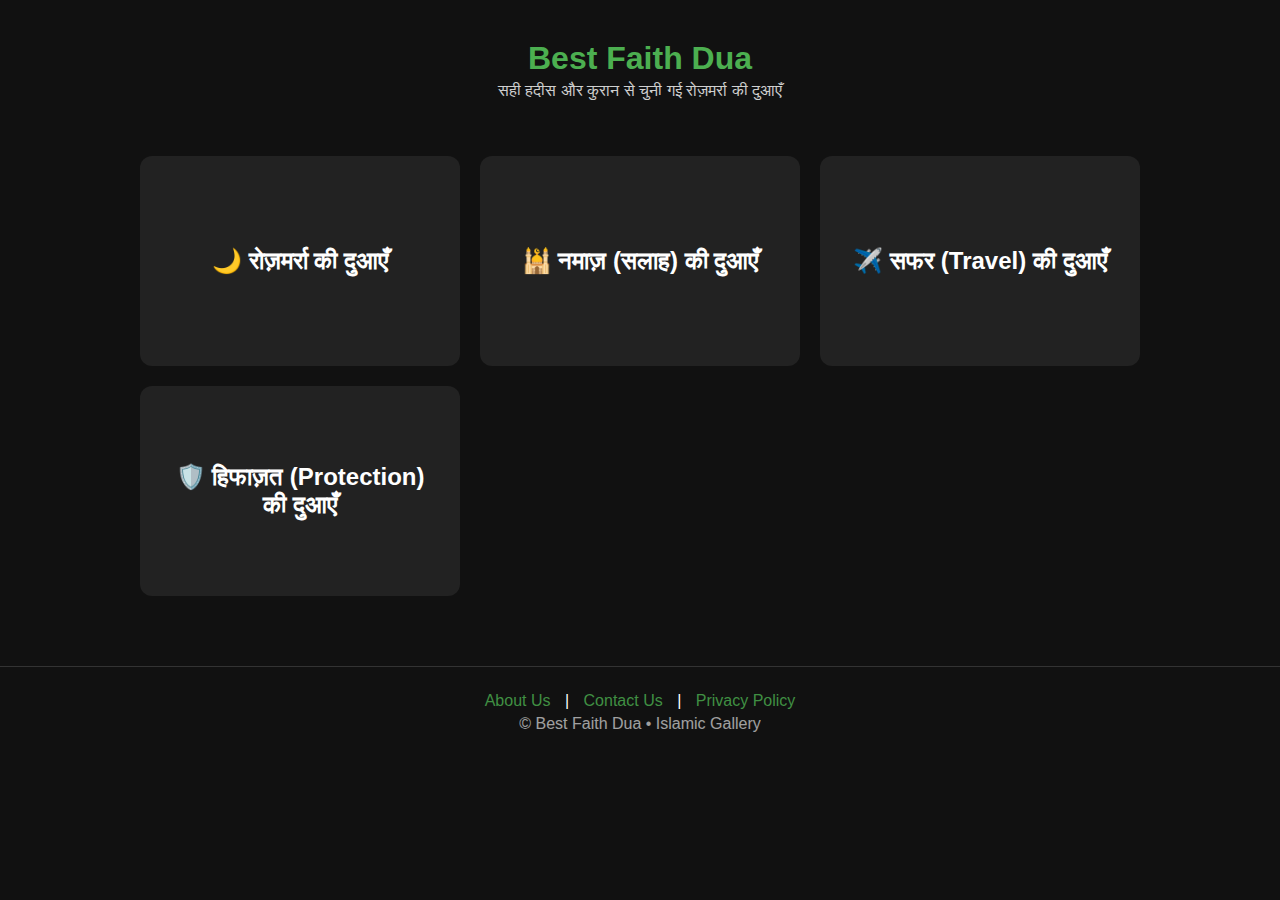
<file: index.html>
<!DOCTYPE html>
<html lang="hi">
<head>
    <meta charset="UTF-8">
    <meta name="viewport" content="width=device-width, initial-scale=1.0">
    <title>Best Faith Dua • Islamic Gallery</title>
    <style>
        /* General Styles */
        body { 
            font-family: Arial, sans-serif; 
            margin: 0; 
            background: #111; /* Dark background */
            color: #fff; 
            min-height: 100vh;
        }
        .container { max-width: 1000px; margin: auto; padding: 20px; }
        .header { text-align: center; padding: 20px 0; }
        .header h1 { margin: 0; font-size: 2em; color: #4CAF50; }
        .header p { margin-top: 5px; opacity: 0.8; }
        
        /* Category Grid Styles */
        .category-grid {
            display: grid;
            grid-template-columns: repeat(auto-fill, minmax(280px, 1fr));
            gap: 20px;
            padding: 20px 0;
        }
        .category-card {
            background: #222;
            border-radius: 12px;
            overflow: hidden;
            text-decoration: none;
            color: inherit;
            transition: transform 0.2s, box-shadow 0.2s;
            display: flex;
            flex-direction: column;
            align-items: center;
            justify-content: center;
            padding: 30px;
            min-height: 150px;
        }
        .category-card:hover {
            transform: translateY(-5px);
            box-shadow: 0 10px 20px rgba(0, 0, 0, 0.5);
        }
        .category-card h2 {
            margin: 0;
            font-size: 1.5em;
            text-align: center;
        }
        
        /* Footer Styles */
        .footer { 
            text-align: center; 
            padding: 20px; 
            border-top: 1px solid #333; 
            margin-top: 30px;
        }
        .footer a { 
            color: #4CAF50; 
            text-decoration: none; 
            margin: 0 10px; 
            opacity: 0.8;
            transition: opacity 0.2s;
        }
        .footer a:hover { opacity: 1; }

    </style>
</head>
<body>

<div class="container">
    <header class="header">
        <h1>Best Faith Dua</h1>
        <p>सही हदीस और कुरान से चुनी गई रोज़मर्रा की दुआएँ</p>
    </header>

    <div class="category-grid">
        <a href="viewer.html?category=daily&slug=dua1.html" class="category-card">
            <h2>🌙 रोज़मर्रा की दुआएँ</h2>
        </a>

        <a href="viewer.html?category=salah&slug=dua2.html" class="category-card">
            <h2>🕌 नमाज़ (सलाह) की दुआएँ</h2>
        </a>
        
        <a href="viewer.html?category=travel&slug=dua3.html" class="category-card">
            <h2>✈️ सफर (Travel) की दुआएँ</h2>
        </a>
         <a href="viewer.html?category=protection&slug=dua-for-protection.html" class="category-card">
            <h2>🛡️ हिफाज़त (Protection) की दुआएँ</h2>
        </a>
    </div>
</div>

<footer class="footer">
    <p style="margin: 5px 0;">
        <a href="about.html">About Us</a> | 
        <a href="contact.html">Contact Us</a> | 
        <a href="privacy.html">Privacy Policy</a>
    </p>
    <p style="margin: 5px 0; opacity: 0.6;">
        © Best Faith Dua • Islamic Gallery
    </p>
</footer>

</body>
</html>
</file>
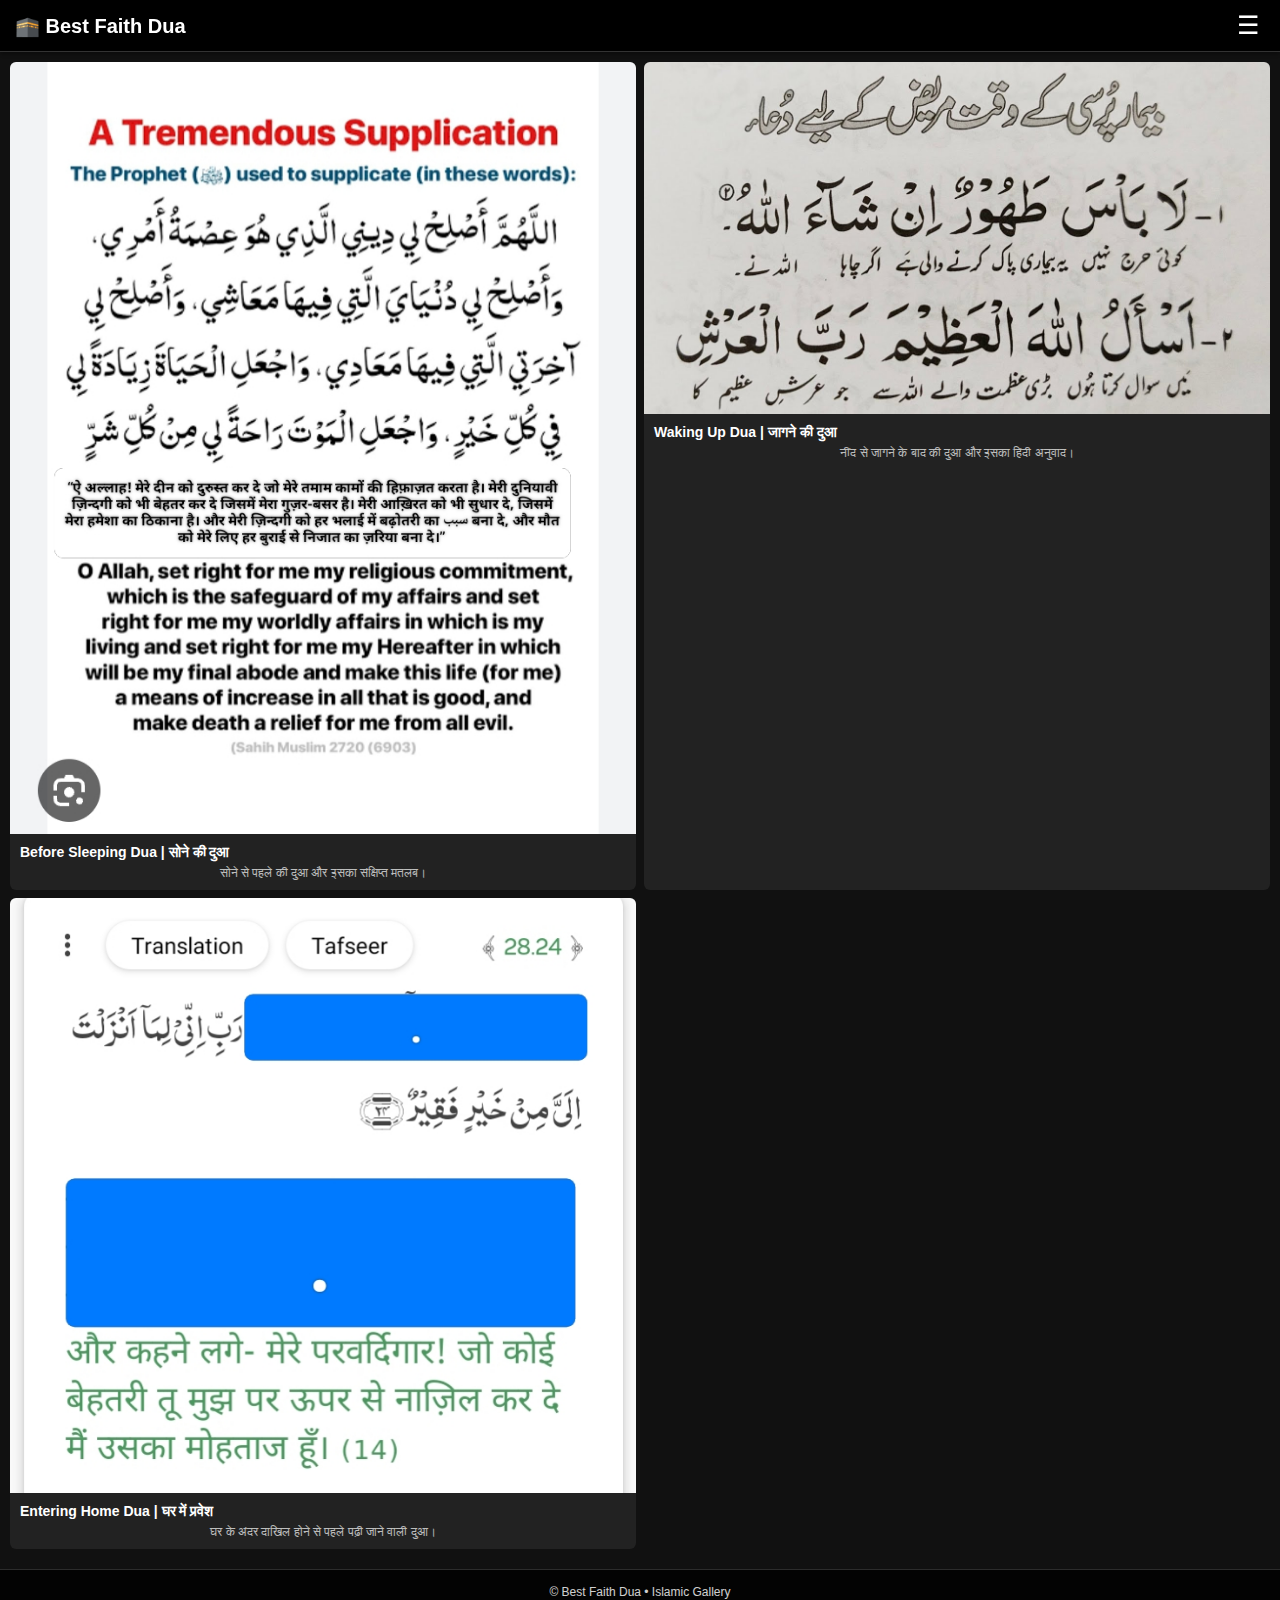
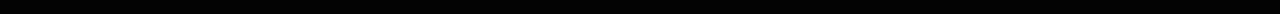
<file: Bestindex.html>
<!DOCTYPE html>
<html lang="en">
<head>
<meta charset="UTF-8">
<title>Best Faith Dua Gallery | Islamic Prayers</title>

<meta name="description" content="A beautiful Islamic Dua images collection in Hindi and English for sharing and learning.">
<meta name="viewport" content="width=device-width, initial-scale=1.0">

<style>
body { font-family: Arial; margin:0; background:#111; color:#fff; }
/* --- Header Styles --- */
.header {
  display: flex; justify-content: space-between; align-items: center;
  padding: 10px 15px; 
  background: #000; /* Distinct Background */
  box-shadow: 0 2px 4px #0005;
  border-bottom: 1px solid #333; /* Distinct Border */
  position: sticky; top: 0; z-index: 1000;
}
.header h1 { font-size: 20px; margin: 0; color: #fff; }
.menu-container { position: relative; }
.menu-btn { font-size: 25px; background: none; border: none; color: #fff; cursor: pointer; }
.dropdown-menu {
  display: none; position: absolute; top: 100%; right: 0;
  background: #222; min-width: 150px; box-shadow: 0 8px 16px 0 #0003;
  z-index: 1; border-radius: 4px; padding: 5px 0;
}
.dropdown-menu a {
  color: #fff; padding: 12px 16px; text-decoration: none; display: block; font-size: 14px;
}
.dropdown-menu a:hover { background-color: #333; }
.menu-container:hover .dropdown-menu { display: block; }

/* --- Gallery Styles (Mobile-First) --- */
.gallery { 
  display:grid; grid-template-columns: 1fr; /* Default: Single column */
  gap:8px; padding:10px; 
}
.gallery-item { 
  text-align: center; background: #222; border-radius: 6px; padding: 0;
}
.gallery-item img { 
  width:100%; /* Image fit */
  height: auto;
  border-radius:6px 6px 0 0; display: block; 
}
.gallery-item h2 { font-size: 14px; margin: 10px 10px 5px; text-align: left; }
.gallery-item p { font-size: 12px; margin: 5px 10px 10px; opacity: 0.7; overflow: hidden; white-space: nowrap; text-overflow: ellipsis; }

/* Desktop/Tablet View (2 Columns) */
@media (min-width: 600px) {
  .gallery {
    grid-template-columns: repeat(2, 1fr); 
  }
}

a { text-decoration:none; color: inherit; }

/* --- Footer Styles --- */
.footer {
  text-align:center; font-size:12px; padding:15px; opacity:0.8;
  background: #000; /* Distinct Background */
  margin-top: 10px;
  border-top: 1px solid #333; /* Distinct Border */
}
</style>
</head>

<body>
<header class="header">
  <a href="index.html" style="text-decoration:none;"><h1>🕋 Best Faith Dua</h1></a>
  
  <div class="menu-container">
    <button class="menu-btn">☰</button>
    <div class="dropdown-menu">
      <a href="#">About Us</a>
      <a href="#">Contact</a>
      <a href="#">Privacy Policy</a>
    </div>
  </div>
</header>

<div class="gallery">
  <a href="dua1.html" class="gallery-item">
    <img src="dua1.jpg" alt="Before Sleeping Dua">
    <h2>Before Sleeping Dua | सोने की दुआ</h2>
    <p>सोने से पहले की दुआ और इसका संक्षिप्त मतलब।</p>
  </a>

  <a href="dua2.html" class="gallery-item">
    <img src="dua2.jpg" alt="Waking Up Dua">
    <h2>Waking Up Dua | जागने की दुआ</h2>
    <p>नींद से जागने के बाद की दुआ और इसका हिंदी अनुवाद।</p>
  </a>
  
  <a href="dua3.html" class="gallery-item">
    <img src="dua3.jpg" alt="Entering Home Dua">
    <h2>Entering Home Dua | घर में प्रवेश</h2>
    <p>घर के अंदर दाखिल होने से पहले पढ़ी जाने वाली दुआ।</p>
  </a>
  </div>

<footer class="footer">© Best Faith Dua • Islamic Gallery</footer>
</body>
</html>
</file>
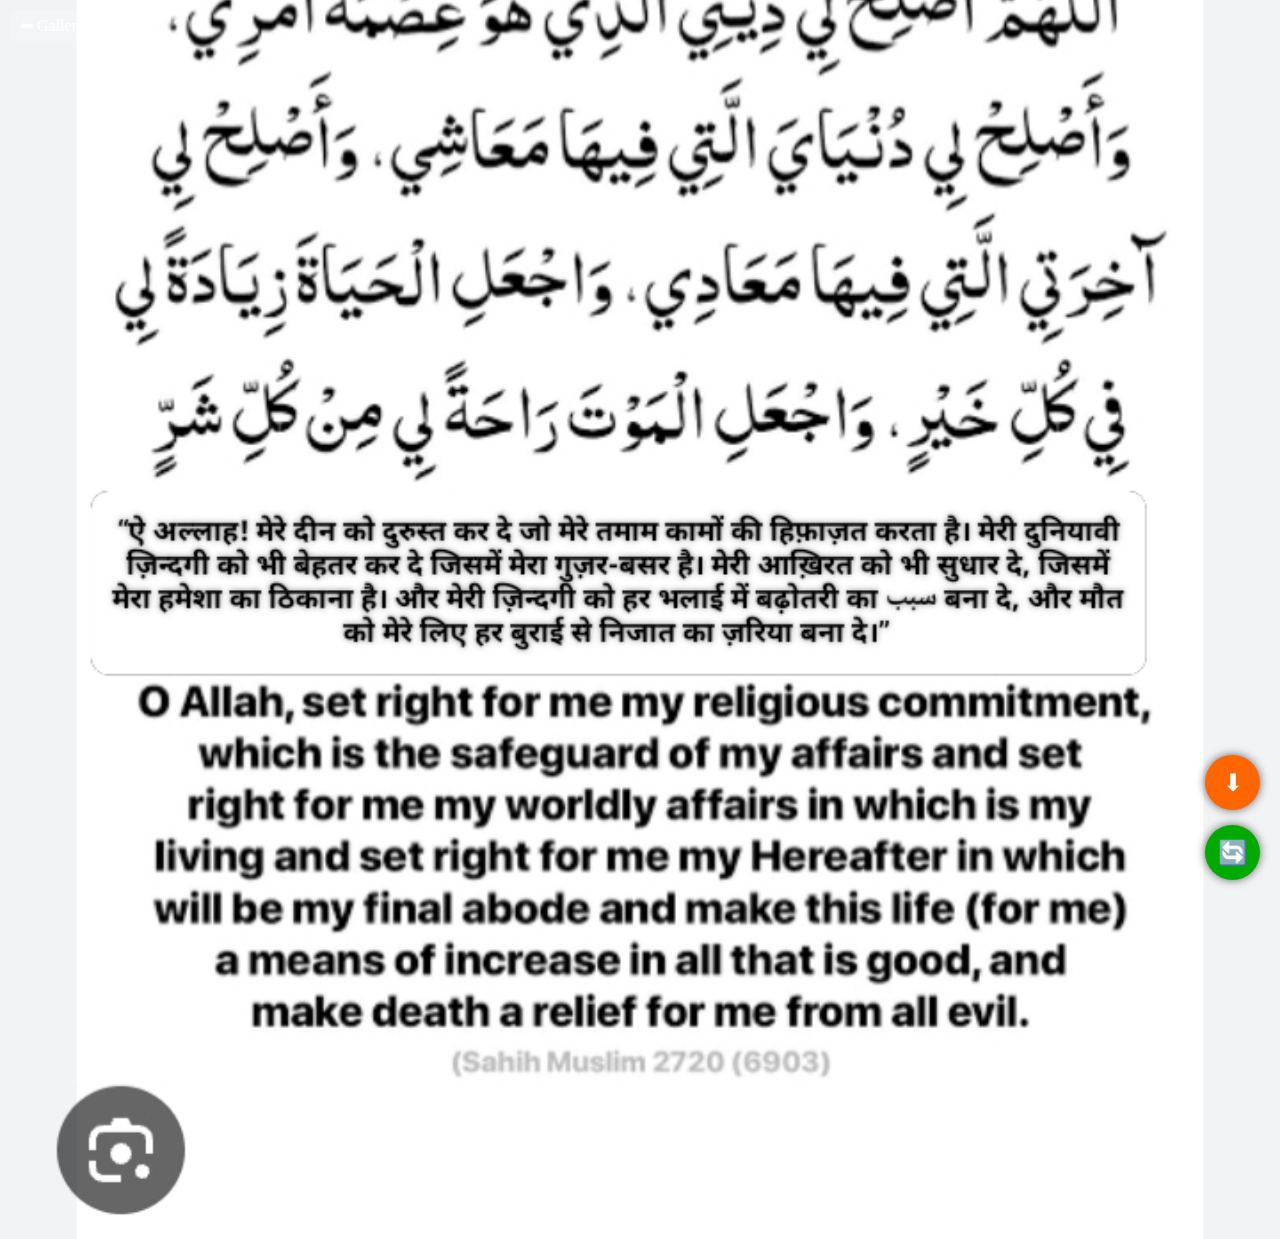
<file: Ddua1.html>
<!DOCTYPE html>
<html lang="en">
<head>
<meta charset="UTF-8">

<title>Before Sleeping Dua | सोने की दुआ</title>
<meta name="description" content="Dua before sleeping in Hindi English with meaning. सोने से पहले की दुआ।">
<meta name="viewport" content="width=device-width, initial-scale=1.0">

<meta property="og:title" content="Before Sleeping Dua | सोने की दुआ">
<meta property="og:description" content="सोने से पहले की दुआ – Save & Share.">
<meta property="og:image" content="https://USERNAME.github.io/best-faith-dua/assets/images/dua1.jpg">
<meta property="og:type" content="website">
<meta property="og:url" content="https://USERNAME.github.io/best-faith-dua/image/dua1.html">
<meta name="twitter:card" content="summary_large_image">

<style>
body { margin:0; background:#000; height:100vh; display:flex; align-items:center; justify-content:center; }
img { width:100%; max-width: 100%; height: auto; display: block; }

/* Fixed Back Button */
.back-btn {
  position:fixed; top:10px; left:10px;
  background:#fff3; color:#fff;
  padding:6px 10px; border-radius:6px; text-decoration:none;
  font-size: 16px;
  z-index: 10;
}

/* Floating Download Button (Orange/Gold) */
.download-btn {
  position:fixed; bottom:90px; right:20px; 
  background:#f60; color:#fff;  
  width:55px; height:55px; border-radius:50%;
  font-size:24px; border:none;
  display:flex; justify-content:center; align-items:center;
  box-shadow:0 0 10px #0009;
  z-index: 10;
  cursor: pointer;
}

/* Floating Share Button (Green) */
.share-btn {
  position:fixed; bottom:20px; right:20px;
  background:#0a0; color:#fff; 
  width:55px; height:55px; border-radius:50%;
  font-size:24px; border:none;
  display:flex; justify-content:center; align-items:center;
  box-shadow:0 0 10px #0009;
  z-index: 10;
  cursor: pointer;
}
</style>

</head>
<body>

<a class="back-btn" href="index.html">⬅ Gallery</a>
<img src="dua1.jpg" alt="Before Sleeping Dua">

<button class="download-btn" onclick="downloadDua('dua1.jpg')">⬇</button> 
<button class="share-btn" onclick="shareDua()">🔄</button>

<script src="viewer.js"></script>

<script>
  // Browser History me index.html ko add karein, jisse back button index.html par chala jaye.
  history.pushState(null, null, location.href);
  window.onpopstate = function () {
    location.href = 'index.html'; // seedha homepage par bhej de
  };
</script>

<script type="application/ld+json">
{
  "@context": "https://schema.org/",
  "@type": "ImageObject",
  "name": document.title,
  "description": document.querySelector('meta[name="description"]').content,
  "contentUrl": document.querySelector('meta[property="og:image"]').content,
  "url": window.location.href
}
</script>

</body>
</html>
</file>
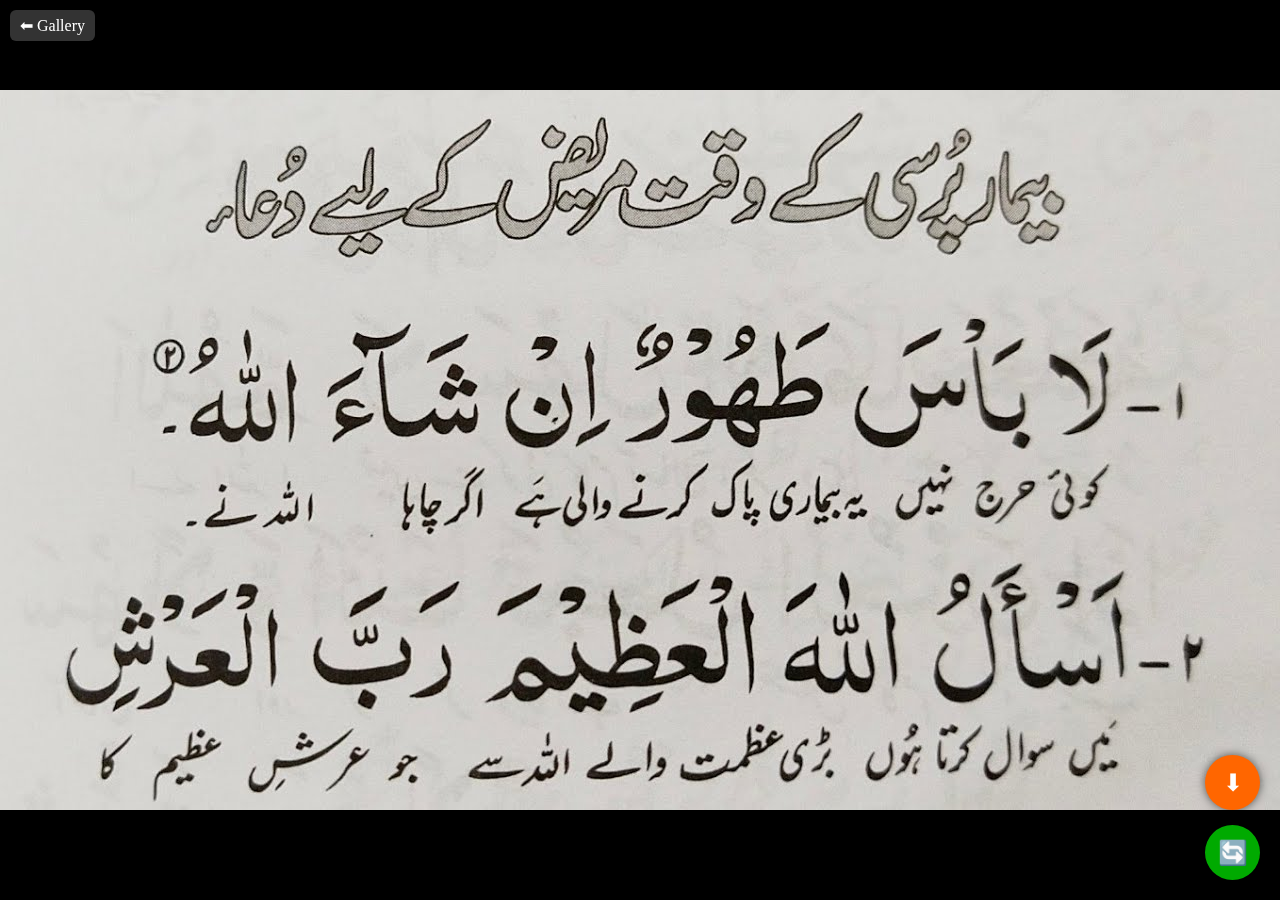
<file: Ddua2.html>
<!DOCTYPE html>
<html lang="en">
<head>
<meta charset="UTF-8">

<title>Before Sleeping Dua | सोने की दुआ</title>
<meta name="description" content="Dua before sleeping in Hindi English with meaning. सोने से पहले की दुआ।">
<meta name="viewport" content="width=device-width, initial-scale=1.0">

<meta property="og:title" content="Before Sleeping Dua | सोने की दुआ">
<meta property="og:description" content="सोने से पहले की दुआ – Save & Share.">
<meta property="og:image" content="https://USERNAME.github.io/best-faith-dua/assets/images/dua1.jpg">
<meta property="og:type" content="website">
<meta property="og:url" content="https://USERNAME.github.io/best-faith-dua/image/dua1.html">
<meta name="twitter:card" content="summary_large_image">

<style>
body { margin:0; background:#000; height:100vh; display:flex; align-items:center; justify-content:center; }
img { width:100%; max-width: 100%; height: auto; display: block; }

/* Fixed Back Button */
.back-btn {
  position:fixed; top:10px; left:10px;
  background:#fff3; color:#fff;
  padding:6px 10px; border-radius:6px; text-decoration:none;
  font-size: 16px;
  z-index: 10;
}

/* Floating Download Button (Orange/Gold) */
.download-btn {
  position:fixed; bottom:90px; right:20px; 
  background:#f60; color:#fff;  
  width:55px; height:55px; border-radius:50%;
  font-size:24px; border:none;
  display:flex; justify-content:center; align-items:center;
  box-shadow:0 0 10px #0009;
  z-index: 10;
  cursor: pointer;
}

/* Floating Share Button (Green) */
.share-btn {
  position:fixed; bottom:20px; right:20px;
  background:#0a0; color:#fff; 
  width:55px; height:55px; border-radius:50%;
  font-size:24px; border:none;
  display:flex; justify-content:center; align-items:center;
  box-shadow:0 0 10px #0009;
  z-index: 10;
  cursor: pointer;
}
</style>

</head>
<body>

<a class="back-btn" href="index.html">⬅ Gallery</a>
<img src="dua2.jpg" alt="Before Sleeping Dua">

<button class="download-btn" onclick="downloadDua('dua1.jpg')">⬇</button> 
<button class="share-btn" onclick="shareDua()">🔄</button>

<script src="viewer.js"></script>

<script>
  // Browser History me index.html ko add karein, jisse back button index.html par chala jaye.
  history.pushState(null, null, location.href);
  window.onpopstate = function () {
    location.href = 'index.html'; // seedha homepage par bhej de
  };
</script>

<script type="application/ld+json">
{
  "@context": "https://schema.org/",
  "@type": "ImageObject",
  "name": document.title,
  "description": document.querySelector('meta[name="description"]').content,
  "contentUrl": document.querySelector('meta[property="og:image"]').content,
  "url": window.location.href
}
</script>

</body>
</html>
</file>
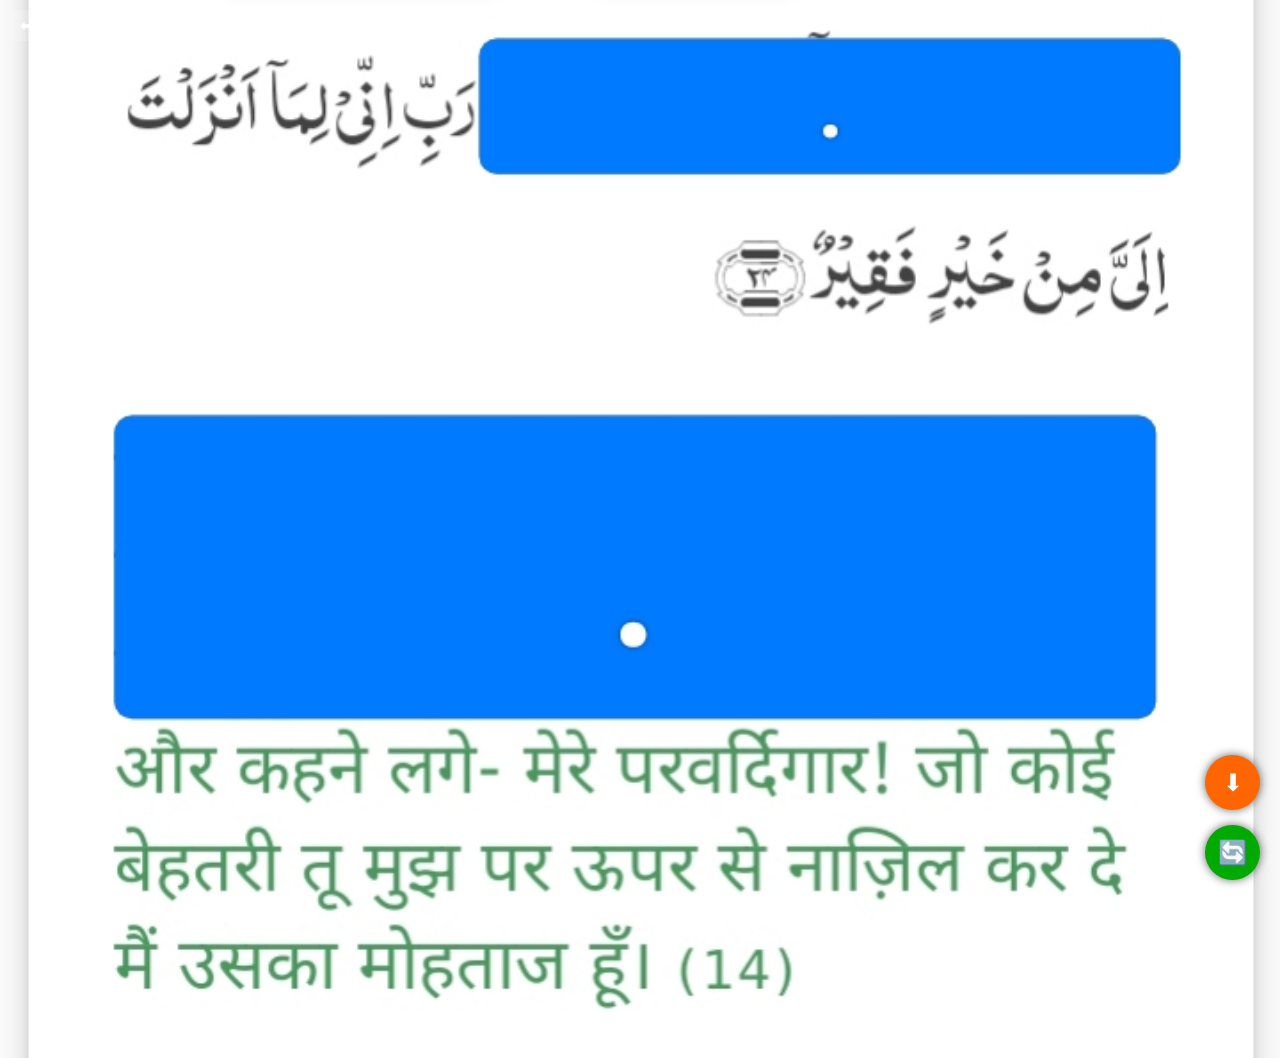
<file: Ddua3.html>
<!DOCTYPE html>
<html lang="en">
<head>
<meta charset="UTF-8">

<title>Before Sleeping Dua | सोने की दुआ</title>
<meta name="description" content="Dua before sleeping in Hindi English with meaning. सोने से पहले की दुआ।">
<meta name="viewport" content="width=device-width, initial-scale=1.0">

<meta property="og:title" content="Before Sleeping Dua | सोने की दुआ">
<meta property="og:description" content="सोने से पहले की दुआ – Save & Share.">
<meta property="og:image" content="https://USERNAME.github.io/best-faith-dua/assets/images/dua1.jpg">
<meta property="og:type" content="website">
<meta property="og:url" content="https://USERNAME.github.io/best-faith-dua/image/dua1.html">
<meta name="twitter:card" content="summary_large_image">

<style>
body { margin:0; background:#000; height:100vh; display:flex; align-items:center; justify-content:center; }
img { width:100%; max-width: 100%; height: auto; display: block; }

/* Fixed Back Button */
.back-btn {
  position:fixed; top:10px; left:10px;
  background:#fff3; color:#fff;
  padding:6px 10px; border-radius:6px; text-decoration:none;
  font-size: 16px;
  z-index: 10;
}

/* Floating Download Button (Orange/Gold) */
.download-btn {
  position:fixed; bottom:90px; right:20px; 
  background:#f60; color:#fff;  
  width:55px; height:55px; border-radius:50%;
  font-size:24px; border:none;
  display:flex; justify-content:center; align-items:center;
  box-shadow:0 0 10px #0009;
  z-index: 10;
  cursor: pointer;
}

/* Floating Share Button (Green) */
.share-btn {
  position:fixed; bottom:20px; right:20px;
  background:#0a0; color:#fff; 
  width:55px; height:55px; border-radius:50%;
  font-size:24px; border:none;
  display:flex; justify-content:center; align-items:center;
  box-shadow:0 0 10px #0009;
  z-index: 10;
  cursor: pointer;
}
</style>

</head>
<body>

<a class="back-btn" href="index.html">⬅ Gallery</a>
<img src="dua3.jpg" alt="Before Sleeping Dua">

<button class="download-btn" onclick="downloadDua('dua1.jpg')">⬇</button> 
<button class="share-btn" onclick="shareDua()">🔄</button>

<script src="viewer.js"></script>

<script>
  // Browser History me index.html ko add karein, jisse back button index.html par chala jaye.
  history.pushState(null, null, location.href);
  window.onpopstate = function () {
    location.href = 'index.html'; // seedha homepage par bhej de
  };
</script>

<script type="application/ld+json">
{
  "@context": "https://schema.org/",
  "@type": "ImageObject",
  "name": document.title,
  "description": document.querySelector('meta[name="description"]').content,
  "contentUrl": document.querySelector('meta[property="og:image"]').content,
  "url": window.location.href
}
</script>

</body>
</html>
</file>
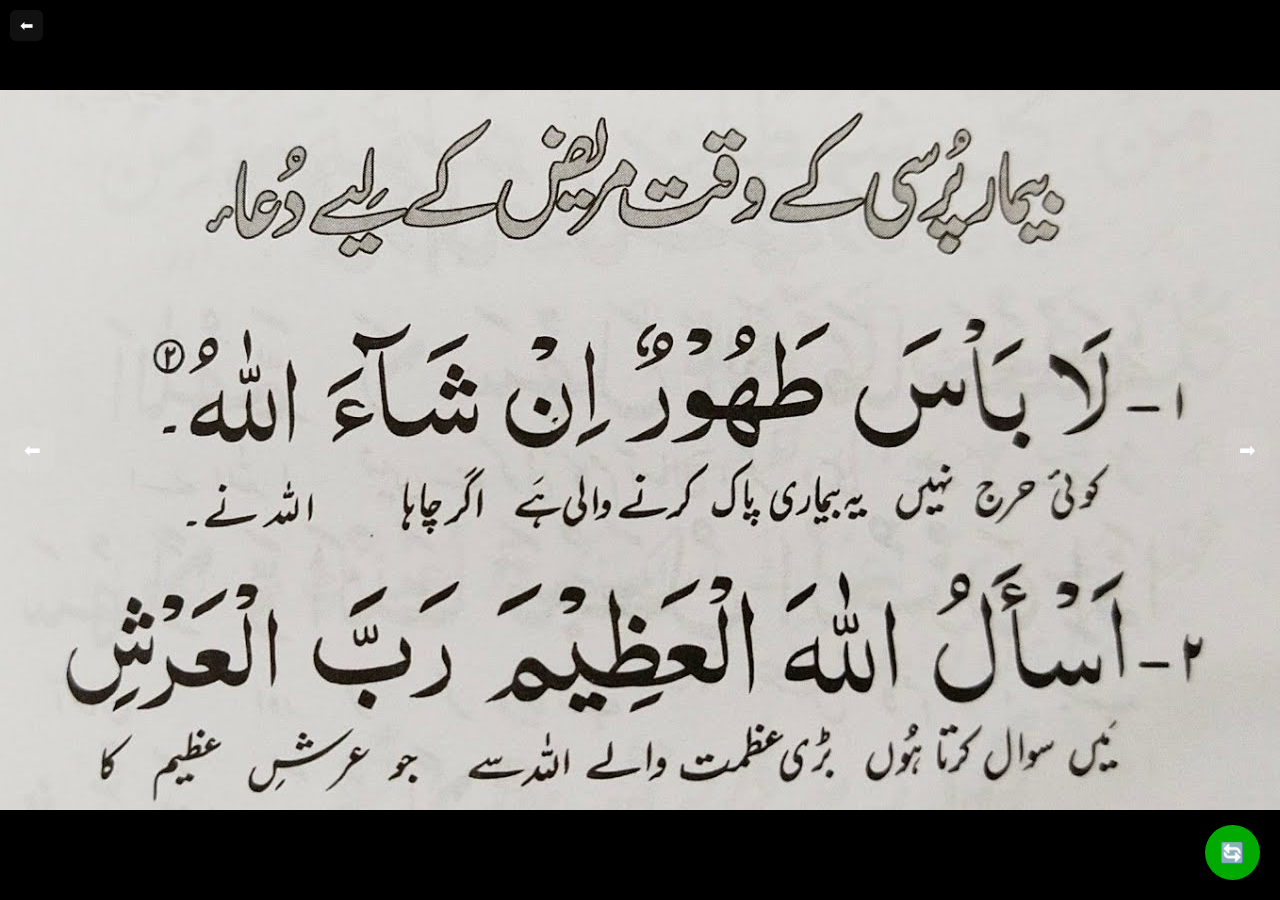
<file: dua2.html>
<!DOCTYPE html>
<html lang="en">
<head>
<meta charset="UTF-8">

<title>Before Sleeping Dua | सोने की दुआ</title>
<meta name="description" content="Dua before sleeping in Hindi English with meaning. सोने से पहले की दुआ।">
<meta name="viewport" content="width=device-width, initial-scale=1.0">

<!-- Share Preview -->
<meta property="og:title" content="Before Sleeping Dua | सोने की दुआ">
<meta property="og:description" content="सोने से पहले की दुआ – Save & Share.">
<meta property="og:image" content="https://USERNAME.github.io/best-faith-dua/assets/images/dua1.jpg">
<meta property="og:type" content="website">
<meta property="og:url" content="https://USERNAME.github.io/best-faith-dua/image/dua1.html">

<meta name="twitter:card" content="summary_large_image">

<style>
body { margin:0; background:#000; height:100vh; display:flex; align-items:center; justify-content:center; }
img { width:100%; }
.back-btn {
  position:fixed; top:10px; left:10px;
  background:#fff1; color:#fff;
  padding:6px 10px; border-radius:6px; text-decoration:none;
}
.share-btn {
  position:fixed; bottom:20px; right:20px;
  background:#0a0; color:#fff;  /* 🟢 Green */
  width:55px; height:55px; border-radius:50%;
  font-size:20px; border:none;
  display:flex; justify-content:center; align-items:center;
  box-shadow:0 0 10px #0009;
}
.nav-btn {
  position:fixed; top:50%; transform:translateY(-50%);
  background:#fff1; color:#fff;
  padding:10px 14px; border-radius:10px;
  font-size:20px; user-select:none;
}
.nav-btn:active { transform:scale(0.9); }
.left { left:10px; }
.right { right:10px; }
</style>

</head>
<body>

<a class="back-btn" href="index.html">⬅</a>
<img src="dua2.jpg" alt="Before Sleeping Dua">

<button class="share-btn" onclick="shareDua()">🔄</button>
<div class="nav-btn left" onclick="goPrev()">⬅</div>
<div class="nav-btn right" onclick="goNext()">➡</div>

<!-- Shared Viewer features -->
<script src="viewer.js"></script>

<!-- Schema Markup -->
<script type="application/ld+json">
{
  "@context": "https://schema.org/",
  "@type": "ImageObject",
  "name": document.title,
  "description": document.querySelector('meta[name="description"]').content,
  "contentUrl": document.querySelector('meta[property="og:image"]').content,
  "url": window.location.href
}
</script>

</body>
</html>
</file>
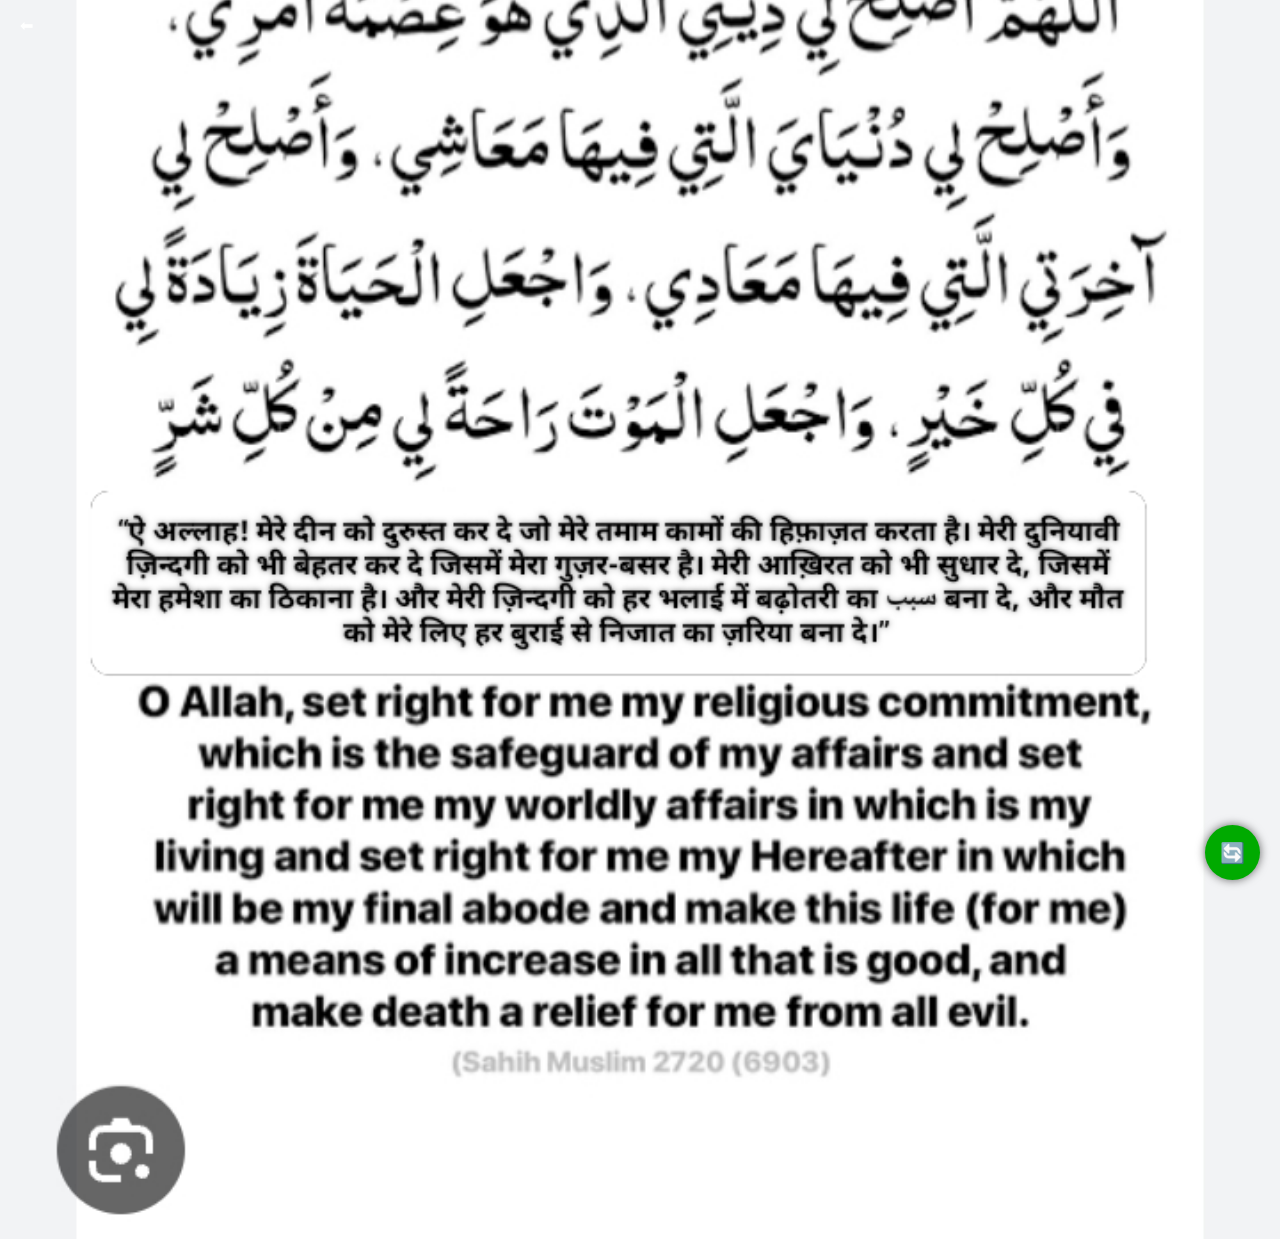
<file: Pahledua1.html>
<!DOCTYPE html>
<html lang="en">
<head>
<meta charset="UTF-8">

<title>Before Sleeping Dua | सोने की दुआ</title>
<meta name="description" content="Dua before sleeping in Hindi English with meaning. सोने से पहले की दुआ।">
<meta name="viewport" content="width=device-width, initial-scale=1.0">

<!-- Share Preview -->
<meta property="og:title" content="Before Sleeping Dua | सोने की दुआ">
<meta property="og:description" content="सोने से पहले की दुआ – Save & Share.">
<meta property="og:image" content="https://USERNAME.github.io/best-faith-dua/assets/images/dua1.jpg">
<meta property="og:type" content="website">
<meta property="og:url" content="https://USERNAME.github.io/best-faith-dua/image/dua1.html">

<meta name="twitter:card" content="summary_large_image">

<style>
body { margin:0; background:#000; height:100vh; display:flex; align-items:center; justify-content:center; }
img { width:100%; }
.back-btn {
  position:fixed; top:10px; left:10px;
  background:#fff1; color:#fff;
  padding:6px 10px; border-radius:6px; text-decoration:none;
}
.share-btn {
  position:fixed; bottom:20px; right:20px;
  background:#0a0; color:#fff;  /* 🟢 Green */
  width:55px; height:55px; border-radius:50%;
  font-size:20px; border:none;
  display:flex; justify-content:center; align-items:center;
  box-shadow:0 0 10px #0009;
}
  /*
.nav-btn {
  position:fixed; top:50%; transform:translateY(-50%);
  background:#fff1; color:#fff;
  padding:10px 14px; border-radius:10px;
  font-size:20px; user-select:none;
}
.nav-btn:active { transform:scale(0.9); }
.left { left:10px; }
.right { right:10px; }
  */
</style>

</head>
<body>

<a class="back-btn" href="index.html">⬅</a>
<img src="dua1.jpg" alt="Before Sleeping Dua">

<button class="share-btn" onclick="shareDua()">🔄</button>
<!--<div class="nav-btn left" onclick="goPrev()">⬅</div>
<div class="nav-btn right" onclick="goNext()">➡</div>-->

<!-- Shared Viewer features -->
<script src="viewer.js"></script>
<script>
  // Browser History me index.html ko add karein, jisse back button index.html par chala jaye.
  history.pushState(null, null, location.href);
  window.onpopstate = function () {
    location.href = 'index.html'; // seedha homepage par bhej de
  };
</script>

<!-- Schema Markup -->
<script type="application/ld+json">
{
  "@context": "https://schema.org/",
  "@type": "ImageObject",
  "name": document.title,
  "description": document.querySelector('meta[name="description"]').content,
  "contentUrl": document.querySelector('meta[property="og:image"]').content,
  "url": window.location.href
}
</script>

</body>
</html>
</file>
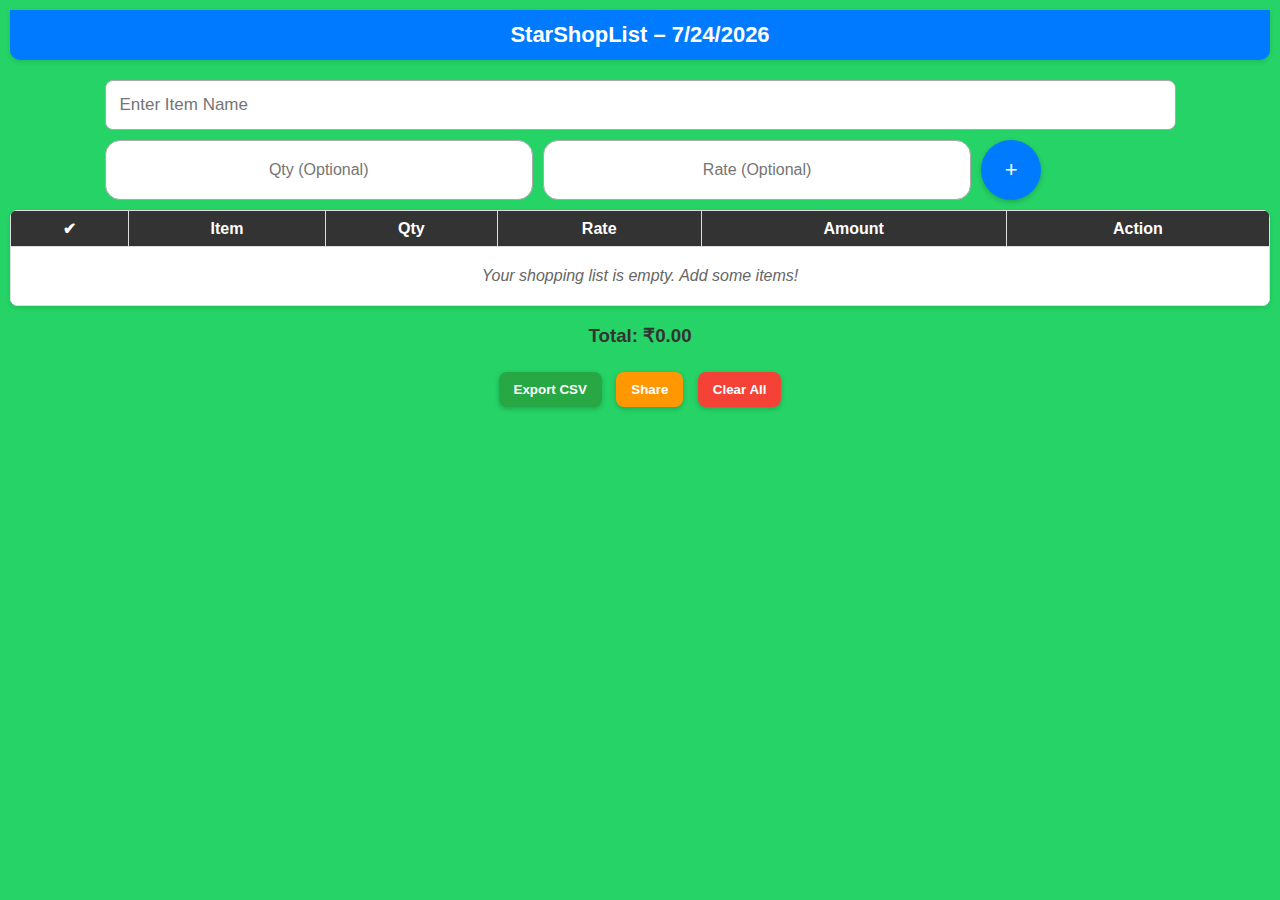
<file: Perfectindex.html>
<!DOCTYPE html>
<html lang="en">
<head>
<meta charset="UTF-8">
<meta name="viewport" content="width=device-width, initial-scale=1.0">
<title>StarShopList</title>

<style>
  :root {
    --primary: #007bff;
    --success: #28a745;
    --warning: #ff9800;
    --danger: #f44336;
    --light-bg: #25d366; /*#d5f8d4;*/
    --dark-text: #333;
    --light-text: #fff;
    --border-radius: 8px;
    --transition: all 0.3s ease;
  }

  * {
    box-sizing: border-box;
  }

  body { 
    font-family: Arial, sans-serif; 
    background: var(--light-bg); 
    margin: 0; 
    padding: 10px;
    color: var(--dark-text);
  }

  .header {
    text-align: center; 
    background: var(--primary); 
    color: var(--light-text);
    padding: 12px; 
    font-size: 22px; 
    font-weight: bold;
    border-bottom-left-radius: 10px; 
    border-bottom-right-radius: 10px;
    box-shadow: 0 2px 5px rgba(0,0,0,0.1);
    transition: var(--transition);
  }

  .input-section { 
    display: flex; 
    flex-direction: column; 
    align-items: center; 
    margin-top: 20px;
  }

  .item-box {
    width: 85%; 
    padding: 14px; 
    border-radius: var(--border-radius); 
    border: 1px solid #aaa;
    font-size: 17px; 
    margin-bottom: 10px;
    transition: var(--transition);
  }

  .item-box:focus {
    outline: none;
    border-color: var(--primary);
    box-shadow: 0 0 0 2px rgba(0, 123, 255, 0.25);
  }

  .round-box {
    width: 40%; 
    padding: 10px; 
    text-align: center;
    border-radius: 15px; 
    border: 1px solid #aaa; 
    font-size: 16px;
    transition: var(--transition);
  }

  .round-box:focus {
    outline: none;
    border-color: var(--primary);
    box-shadow: 0 0 0 2px rgba(0, 123, 255, 0.25);
  }

  .add-btn {
    width: 60px; 
    height: 60px; 
    border-radius: 50%; 
    font-size: 22px;
    background: var(--primary); 
    color: var(--light-text); 
    border: none; 
    cursor: pointer;
    transition: var(--transition);
    box-shadow: 0 2px 5px rgba(0,0,0,0.2);
  }

  .add-btn:hover {
    background: #0056b3;
    transform: scale(1.05);
  }

  table { 
    width: 100%; 
    border-collapse: collapse; 
    background: white; 
    margin-top: 10px; 
    font-size: 16px; 
    box-shadow: 0 2px 5px rgba(0,0,0,0.1);
    border-radius: var(--border-radius);
    overflow: hidden;
  }

  th, td { 
    border: 1px solid #ddd; 
    padding: 8px; 
    text-align: center; 
    transition: var(--transition);
  }

  th { 
    background: #333; 
    color: var(--light-text); 
  }

  tr:nth-child(even) {
    background-color: #f9f9f9;
  }

  tr:hover {
    background-color: #f1f1f1;
  }

  .btn-row { 
    text-align: center; 
    margin-top: 20px; 
  }

  .btn-row button { 
    padding: 10px 15px; 
    border: none; 
    border-radius: var(--border-radius); 
    margin: 5px; 
    color: var(--light-text); 
    font-weight: bold;
    cursor: pointer;
    transition: var(--transition);
    box-shadow: 0 2px 5px rgba(0,0,0,0.2);
  }

  .btn-row button:hover {
    transform: translateY(-2px);
    box-shadow: 0 4px 8px rgba(0,0,0,0.2);
  }

  .export { background: var(--success); }
  .export:hover { background: #218838; }

  .share { background: var(--warning); }
  .share:hover { background: #e68900; }

  .clear { background: var(--danger); }
  .clear:hover { background: #d32f2f; }

  .delete-btn {
    background: var(--danger);
    color: white;
    border: none;
    border-radius: 4px;
    padding: 5px 10px;
    cursor: pointer;
    transition: var(--transition);
  }

  .delete-btn:hover {
    background: #d32f2f;
    transform: scale(1.05);
  }

  .empty-state {
    text-align: center;
    padding: 20px;
    color: #666;
    font-style: italic;
  }

  .fade-in {
    animation: fadeIn 0.5s;
  }

  @keyframes fadeIn {
    from { opacity: 0; }
    to { opacity: 1; }
  }

  .pulse {
    animation: pulse 0.5s;
  }

  @keyframes pulse {
    0% { transform: scale(1); }
    50% { transform: scale(1.05); }
    100% { transform: scale(1); }
  }

  /* Responsive adjustments */
  @media (max-width: 600px) {
    .input-section > div {
      flex-direction: column;
      width: 85%;
    }
    
    .round-box {
      width: 100%;
      margin-bottom: 10px;
    }
    
    .add-btn {
      align-self: center;
    }
    
    table {
      font-size: 14px;
    }
    
    th, td {
      padding: 6px 4px;
    }
  }
</style>
</head>
<body>

<div class="header">StarShopList – <span id="todayDate"></span></div>

<!-- INPUT -->
<div class="input-section">
  <input type="text" id="item" class="item-box" placeholder="Enter Item Name">

  <div style="display:flex; gap:10px; width: 85%;">
    <input type="text" id="qty" class="round-box" placeholder="Qty (Optional)">
    <input type="text" id="rate" class="round-box" placeholder="Rate (Optional)">
    <button class="add-btn" onclick="addItem()" aria-label="Add Item">+</button>
  </div>
</div>

<!-- TABLE -->
<table id="listTable">
  <thead>
    <tr>
      <th>✔</th>
      <th>Item</th>
      <th>Qty</th>
      <th>Rate</th>
      <th>Amount</th>
      <th>Action</th>
    </tr>
  </thead>
  <tbody></tbody>
</table>

<h3 style="text-align:center;">Total: ₹<span id="totalAmount">0</span></h3>

<!-- FOOTER BUTTONS -->
<div class="btn-row">
  <button class="export" onclick="exportCSV()">Export CSV</button>
  <button class="share" onclick="shareList()">Share</button>
  <button class="clear" onclick="clearAll()">Clear All</button>
</div>

<script>
  // Security: Prevent XSS by sanitizing inputs
  function sanitizeInput(input) {
    const div = document.createElement('div');
    div.textContent = input;
    return div.innerHTML;
  }

  document.getElementById("todayDate").innerText = new Date().toLocaleDateString();
  let list = JSON.parse(localStorage.getItem("shopList")) || [];

  // ENTER KEY = ADD ITEM (but not in edit mode)
  document.getElementById("item").addEventListener("keydown", e => {
    if (e.key === "Enter" && !e.target.isContentEditable) addItem();
  });
  
  document.getElementById("qty").addEventListener("keydown", e => {
    if (e.key === "Enter" && !e.target.isContentEditable) addItem();
  });
  
  document.getElementById("rate").addEventListener("keydown", e => {
    if (e.key === "Enter" && !e.target.isContentEditable) addItem();
  });

  function save() {
    localStorage.setItem("shopList", JSON.stringify(list));
    render();
  }

  function addItem() {
    const item = document.getElementById("item").value.trim();
    let qty = document.getElementById("qty").value.trim();
    let rate = document.getElementById("rate").value.trim();

    if (!item) {
      alert("Item name is required!");
      document.getElementById("item").focus();
      return;
    }

    // Validate inputs
    if (qty && isNaN(qty)) {
      alert("Quantity must be a number!");
      document.getElementById("qty").focus();
      return;
    }
    
    if (rate && isNaN(rate)) {
      alert("Rate must be a number!");
      document.getElementById("rate").focus();
      return;
    }

    qty = qty || "-";  
    rate = rate || "-";

    list.push({ 
      item: sanitizeInput(item), 
      qty: sanitizeInput(qty), 
      rate: sanitizeInput(rate), 
      done: false 
    });
    
    document.getElementById("item").value = "";
    document.getElementById("qty").value = "";
    document.getElementById("rate").value = "";
    
    // Focus back to item input for quick entry
    document.getElementById("item").focus();
    
    save();
    
    // Add animation effect to the new row
    const rows = document.querySelectorAll("#listTable tbody tr");
    if (rows.length > 0) {
      rows[rows.length - 1].classList.add("pulse");
    }
  }

  function render() {
    let total = 0;
    const tbody = document.querySelector("#listTable tbody");
    tbody.innerHTML = "";

    if (list.length === 0) {
      const emptyRow = document.createElement("tr");
      emptyRow.innerHTML = `<td colspan="6" class="empty-state">Your shopping list is empty. Add some items!</td>`;
      tbody.appendChild(emptyRow);
    } else {
      list.forEach((data, i) => {
        let amount = (!isNaN(data.qty) && !isNaN(data.rate) && data.qty !== "-" && data.rate !== "-") 
          ? data.qty * data.rate 
          : "-";
          
        if (amount !== "-") total += parseFloat(amount);

        const row = document.createElement("tr");
        row.classList.add("fade-in");
        row.innerHTML = `
          <td><input type="checkbox" ${data.done ? "checked" : ""} onchange="toggle(${i})"></td>
          <td contenteditable="true" onblur="updateItem(${i}, this.innerText, 'item')" 
              onkeydown="handleEditKeydown(event, ${i}, 'item')">${data.item}</td>
          <td contenteditable="true" onblur="updateItem(${i}, this.innerText, 'qty')" 
              onkeydown="handleEditKeydown(event, ${i}, 'qty')">${data.qty}</td>
          <td contenteditable="true" onblur="updateItem(${i}, this.innerText, 'rate')" 
              onkeydown="handleEditKeydown(event, ${i}, 'rate')">${data.rate}</td>
          <td>${amount}</td>
          <td><button class="delete-btn" onclick="deleteItem(${i})" aria-label="Delete Item">×</button></td>
        `;
        tbody.appendChild(row);
      });
    }
    
    document.getElementById("totalAmount").innerText = total.toFixed(2);
  }

  // Handle Enter key in edit mode - create new line instead of moving to next field
  function handleEditKeydown(event, index, field) {
    if (event.key === "Enter") {
      event.preventDefault();
      
      // Insert a line break at cursor position
      const selection = window.getSelection();
      const range = selection.getRangeAt(0);
      const br = document.createElement("br");
      range.insertNode(br);
      
      // Move cursor after the line break
      range.setStartAfter(br);
      range.setEndAfter(br);
      selection.removeAllRanges();
      selection.addRange(range);
    }
  }

  function updateItem(i, value, field) {
    // Validate inputs
    if (field !== "item" && isNaN(value) && value !== "-") {
      alert("Only numbers allowed for quantity and rate!");
      render();
      return;
    }
    
    list[i][field] = sanitizeInput(value);
    save();
  }

  function toggle(i) { 
    list[i].done = !list[i].done; 
    save(); 
  }

  function deleteItem(i) {
    if (confirm("Are you sure you want to delete this item?")) {
      list.splice(i, 1);
      save();
    }
  }

  function clearAll() { 
    if (confirm("Are you sure you want to clear the entire list?")) {
      list = []; 
      save(); 
    }
  }

  function exportCSV() {
    if (list.length === 0) {
      alert("Your shopping list is empty. Add some items before exporting.");
      return;
    }
    
    let csv = "Item,Qty,Rate,Amount,Status\n";
    list.forEach(a => {
      const amount = (!isNaN(a.qty) && !isNaN(a.rate) && a.qty !== "-" && a.rate !== "-") 
        ? a.qty * a.rate 
        : "-";
      const status = a.done ? "Purchased" : "Pending";
      csv += `${a.item},${a.qty},${a.rate},${amount},${status}\n`;
    });
    
    let link = document.createElement("a");
    link.href = "data:text/csv;charset=utf-8," + encodeURI(csv);
    link.download = "StarShopList_" + new Date().toISOString().slice(0, 10) + ".csv";
    document.body.appendChild(link);
    link.click();
    document.body.removeChild(link);
  }

  function shareList() {
    if (list.length === 0) {
      alert("Your shopping list is empty. Add some items before sharing.");
      return;
    }
    
    if (navigator.share) {
      const listText = "My Shopping List:\n" + 
        list.map((a, i) => `${i+1}. ${a.item}${a.qty !== "-" ? ` (Qty: ${a.qty})` : ""}${a.rate !== "-" ? ` @ ₹${a.rate}` : ""}${a.done ? " ✓" : ""}`).join("\n") +
        `\n\nTotal: ₹${document.getElementById("totalAmount").innerText}`;
      
      navigator.share({
        title: 'My Shopping List',
        text: listText
      })
      .catch(err => console.log('Error sharing:', err));
    } else {
      alert("Sharing is not supported on this browser. You can take a screenshot or export as CSV to share.");
    }
  }

  // Initialize the app
  render();
</script>

</body>
</html>
</file>
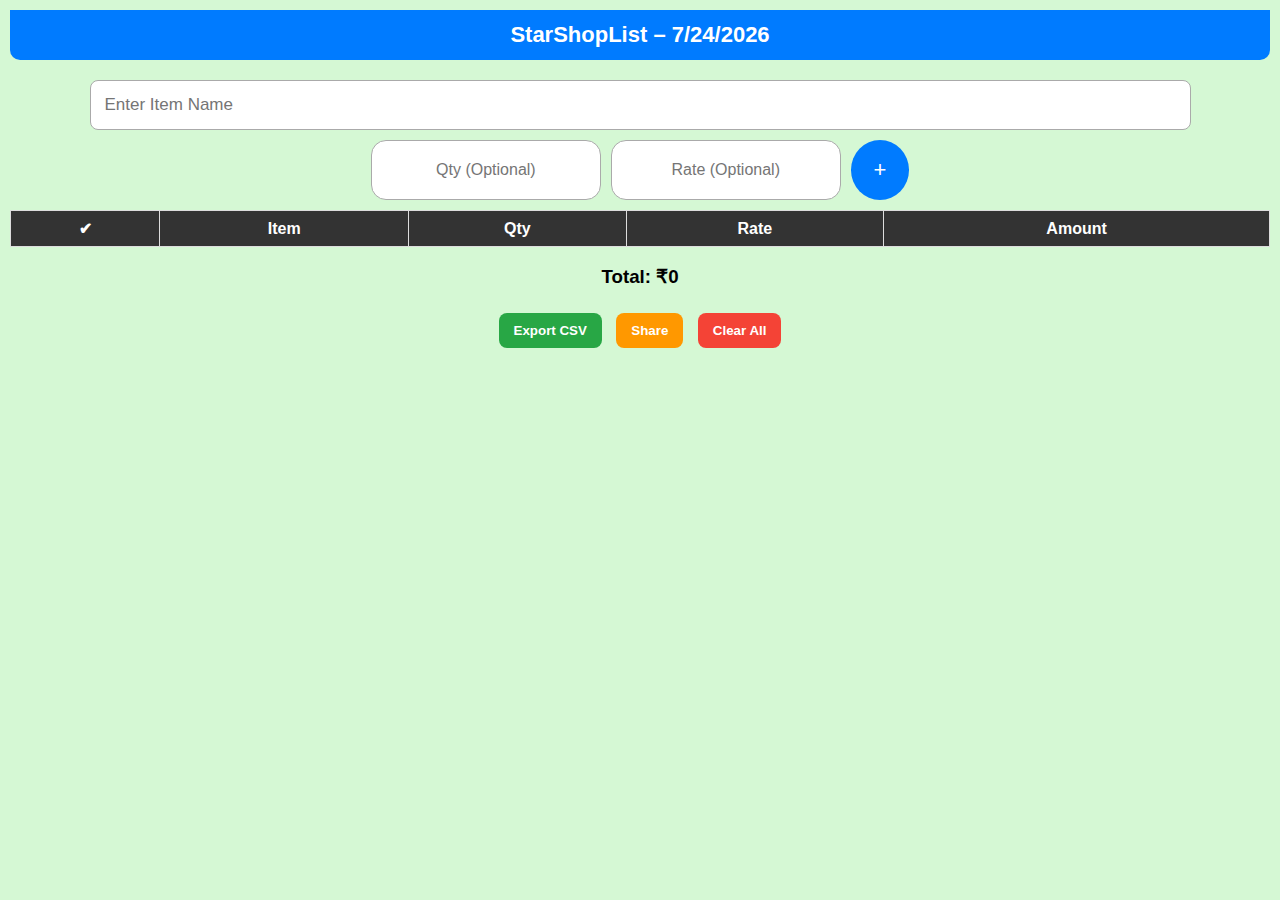
<file: Priceindex.html>
<!DOCTYPE html>
<html lang="en">
<head>
<meta charset="UTF-8">
<meta name="viewport" content="width=device-width, initial-scale=1.0">
<title>StarShopList</title>

<style>
  body { font-family: Arial, sans-serif; background: #d5f8d4; margin: 0; padding: 10px; }

  .header {
    text-align:center; background: #007bff; color:white;
    padding:12px; font-size:22px; font-weight:bold;
    border-bottom-left-radius:10px; border-bottom-right-radius:10px;
  }

  .input-section { 
    display:flex; flex-direction:column; align-items:center; margin-top:20px;
  }

  .item-box {
    width:85%; padding:14px; border-radius:8px; border:1px solid #aaa;
    font-size:17px; margin-bottom:10px;
  }

  .round-box {
    width:40%; padding:10px; text-align:center;
    border-radius:15px; border:1px solid #aaa; font-size:16px;
  }

  .add-btn {
    width:60px; height:60px; border-radius:50%; font-size:22px;
    background:#007bff; color:white; border:none; cursor:pointer;
  }

  table { width:100%; border-collapse:collapse; background:white; margin-top:10px; font-size:16px; }
  th, td { border:1px solid #ddd; padding:8px; text-align:center; }
  th { background:#333; color:white; }

  .btn-row { text-align:center; margin-top:20px; }
  .btn-row button { padding:10px 15px; border:none; border-radius:8px; margin:5px; color:white; font-weight:bold; }
  .export { background:#28a745; }
  .share { background:#ff9800; }
  .clear { background:#f44336; }

</style>
</head>
<body>

<div class="header">StarShopList – <span id="todayDate"></span></div>

<!-- INPUT -->
<div class="input-section">
  <input type="text" id="item" class="item-box" placeholder="Enter Item Name">

  <div style="display:flex; gap:10px;">
    <input type="text" id="qty" class="round-box" placeholder="Qty (Optional)">
    <input type="text" id="rate" class="round-box" placeholder="Rate (Optional)">
    <button class="add-btn" onclick="addItem()">+</button>
  </div>
</div>

<!-- TABLE -->
<table id="listTable">
  <thead>
    <tr>
      <th>✔</th><th>Item</th><th>Qty</th><th>Rate</th><th>Amount</th>
    </tr>
  </thead>
  <tbody></tbody>
</table>

<h3 style="text-align:center;">Total: ₹<span id="totalAmount">0</span></h3>

<!-- FOOTER BUTTONS -->
<div class="btn-row">
  <button class="export" onclick="exportCSV()">Export CSV</button>
  <button class="share" onclick="shareList()">Share</button>
  <button class="clear" onclick="clearAll()">Clear All</button>
</div>

<script>
  document.getElementById("todayDate").innerText = new Date().toLocaleDateString();
  let list = JSON.parse(localStorage.getItem("shopList")) || [];

  // 🧠 ENTER KEY = ADD ITEM
  document.getElementById("item").addEventListener("keydown", e => {
    if (e.key === "Enter") addItem();
  });
  document.getElementById("qty").addEventListener("keydown", e => {
    if (e.key === "Enter") addItem();
  });
  document.getElementById("rate").addEventListener("keydown", e => {
    if (e.key === "Enter") addItem();
  });

  function save() {
    localStorage.setItem("shopList", JSON.stringify(list));
    render();
  }

  function addItem() {
    const item = document.getElementById("item").value.trim();
    let qty = document.getElementById("qty").value.trim();
    let rate = document.getElementById("rate").value.trim();

    if (!item) return alert("Item required!");
    if (qty && isNaN(qty)) return alert("Qty must be number!");
    if (rate && isNaN(rate)) return alert("Rate must be number!");

    qty = qty || "-";  
    rate = rate || "-";

    list.push({ item, qty, rate, done: false });
    document.getElementById("item").value = "";
    document.getElementById("qty").value = "";
    document.getElementById("rate").value = "";
    save();
  }

  function render() {
    let total = 0;
    const tbody = document.querySelector("#listTable tbody");
    tbody.innerHTML = "";

    list.forEach((data, i) => {
      let amount = (!isNaN(data.qty) && !isNaN(data.rate)) ? data.qty * data.rate : "-";
      if (amount !== "-") total += amount;

      const row = document.createElement("tr");
      row.innerHTML = `
        <td><input type="checkbox" ${data.done ? "checked" : ""} onchange="toggle(${i})"></td>
        <td contenteditable="true" onblur="updateItem(${i}, this.innerText, 'item')">${data.item}</td>
        <td contenteditable="true" onblur="updateItem(${i}, this.innerText, 'qty')">${data.qty}</td>
        <td contenteditable="true" onblur="updateItem(${i}, this.innerText, 'rate')">${data.rate}</td>
        <td>${amount}</td>
      `;
      tbody.appendChild(row);
    });
    document.getElementById("totalAmount").innerText = total;
  }

  function updateItem(i, value, field) {
    if (field !== "item" && isNaN(value) && value !== "-") {
      alert("Only numbers allowed!");
      render();
      return;
    }
    list[i][field] = value;
    save();
  }

  function toggle(i) { list[i].done = !list[i].done; save(); }

  function clearAll() { if (confirm("Clear?")) list = []; save(); }

  function exportCSV() {
    let csv = "Item,Qty,Rate,Amount\n";
    list.forEach(a => {
      const amount = (!isNaN(a.qty) && !isNaN(a.rate)) ? a.qty * a.rate : "-";
      csv += `${a.item},${a.qty},${a.rate},${amount}\n`;
    });
    let link = document.createElement("a");
    link.href = "data:text/csv," + encodeURI(csv);
    link.download = "StarShopList.csv";
    link.click();
  }

  function shareList() {
    navigator.share
      ? navigator.share({ text: "My Shopping List\n" + list.map(a => a.item).join("\n") })
      : alert("Use screenshot to share!");
  }

  render();
</script>

</body>
</html>
</file>
